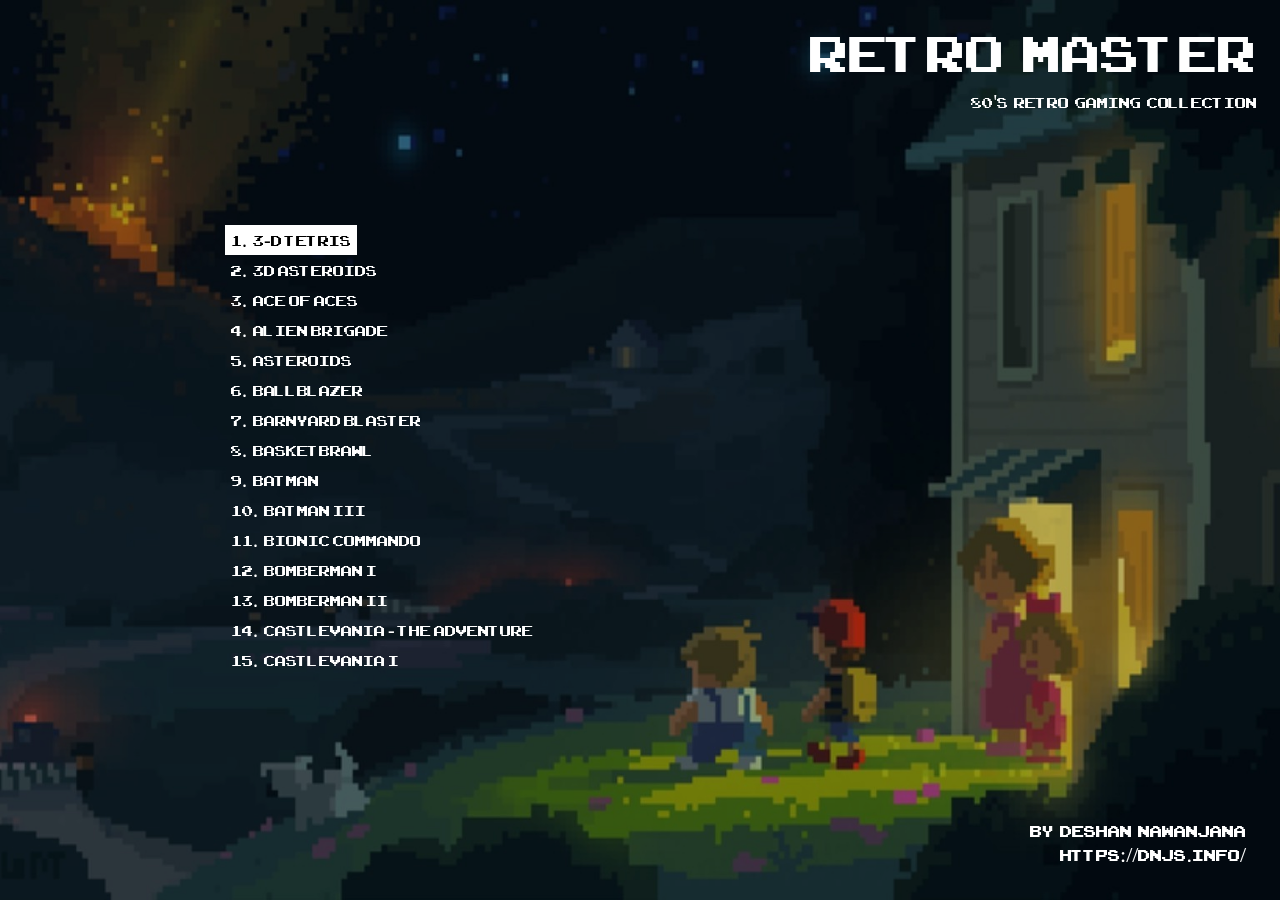
<file: index.html>
<!DOCTYPE html>
<html>
    <head>
        <title>Retro Master - Online Game Console</title>
        <link rel="shortcut icon" type="image/x-icon" href="./bin/favicon.ico"/>
        <script src="./emulator/cores.js"></script>
        <script src="./roms/packs.js"></script>
        <link href="./bin/preload.css" rel="stylesheet" />
        <script src="./bin/preload.js"></script>
    </head>
    <body>
        <div id="game-list"></div>
        <div id="game-head">
            <big>Retro&nbsp;&nbsp;Master</big>
            <small>80's&nbsp;&nbsp;Retro&nbsp;&nbsp;Gaming&nbsp;&nbsp;Collection</small>
        </div>
        <div id="game-dnjs">
            <div>By&nbsp;&nbsp;Deshan&nbsp;&nbsp;Nawanjana</div>
            <div>https://dnjs.info/</div>
        </div>
        <iframe id="game-view"></iframe>
        <div id="user-step">
            <div>Click&nbsp;&nbsp;to&nbsp;&nbsp;&nbsp;Start</div>
        </div>
    </body>
</html>
</file>
<file: bin/preload.css>
@font-face {
    font-family: 'ArcadeClasic';
    src: url(./font.ttf);
}

* {
    font-family: 'ArcadeClasic' !important;
    user-select: none;
}

body {
    background-image: url(./background.png);
    background-color: #000;
    background-size: cover;
    background-attachment: fixed;
    background-position: bottom;
    color: #FFF;
    margin: 0px;
}

button {
    display: block;
    font-size: 20px;
    background-color: transparent;
    border: none;
    color: #FFF;
    height: 30px;
}

.game-this {
    background-color: #FFF;
    color: #000;
}

#game-list {
    position: fixed;
    background-color: #0004;
    z-index: 1;
    width: 100vw;
    height: 100vh;
    padding-top: calc(50vh - 225px);
    padding-left: calc(50vh - 225px);
}

#game-view {
    display: none;
    position: fixed;
    width: 100vw;
    height: 100vh;
    top: 0px;
    left: 0px;
    border: none;
    background-color: #000;
    z-index: 2;
}

.game-open {
    display: block !important;
}

#user-step {
    display: none;
    position: fixed;
    width: 100vw;
    height: 100vh;
    top: 0px;
    left: 0px;
    background-color: #000;
    z-index: 3;
}

.step-open {
    display: block !important;
}

.step-open > div {
    width: 200px;
    line-height: 50px;
    border: 1px solid #AAA;
    text-align: center;
    margin: calc(50vh - 25px) calc(50vw - 100px);
    cursor: pointer;
    font-size: 20px;
}

#game-head {
    position: fixed;
    z-index: 2;
    left: calc(100vw - 470px);
    top: 20px;
    color: #FFF;
}

#game-head > big {
    font-size: 70px;
    display: block;
    text-align: right;
}

#game-head > small {
    font-size: 20px;
    display: block;
    text-align: right;
}

#game-dnjs {
    height: 80px;
    font-size: 22px;
    position: fixed;
    z-index: 2;
    left: calc(100vw - 250px);
    top: calc(100vh - 80px);
    text-align: right;
}
</file>
